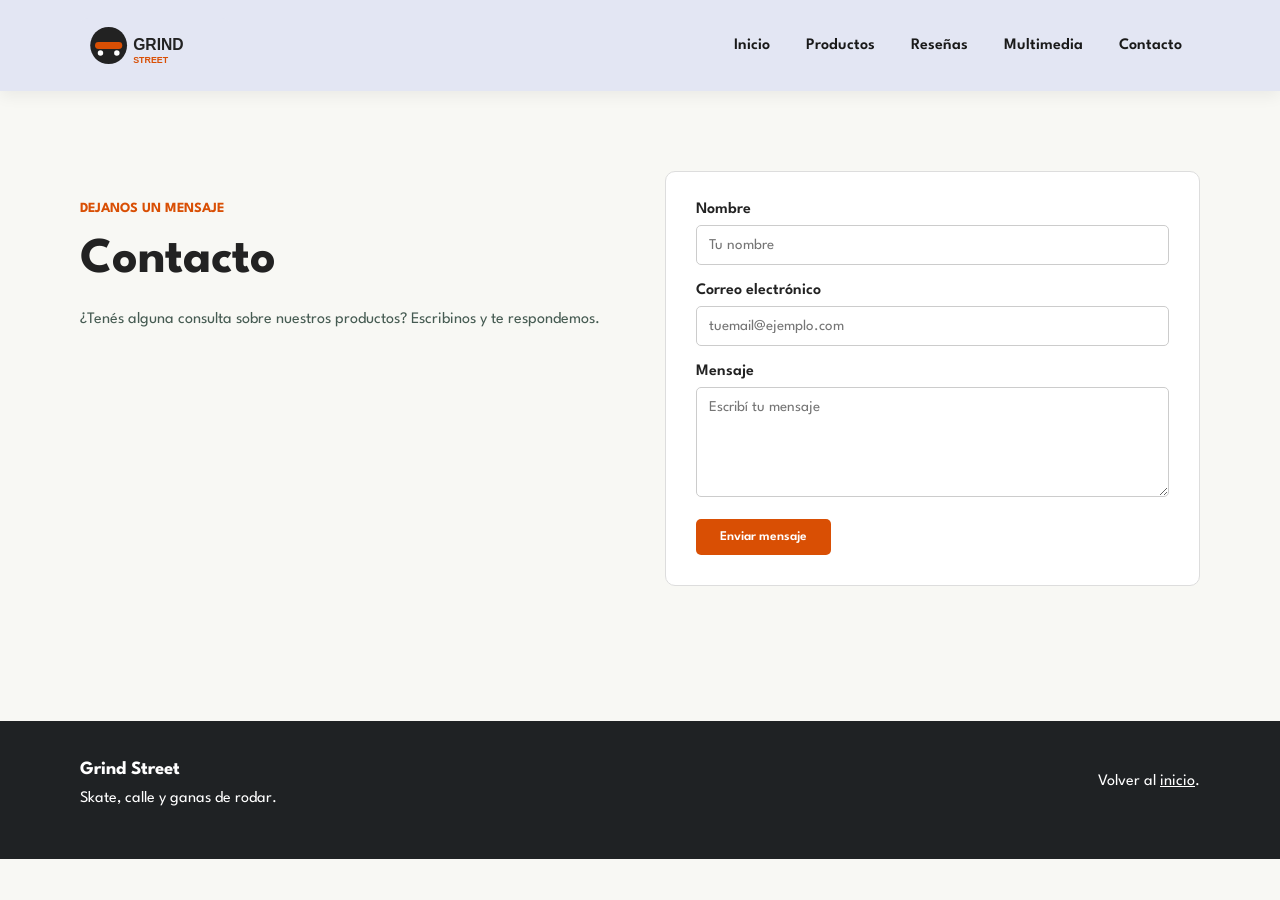
<file: pages/contacto.html>
<!DOCTYPE html>
<html lang="es">

<head>
    <meta charset="UTF-8">
    <meta name="viewport" content="width=device-width, initial-scale=1.0">
    <title>Contacto | Grind Street</title>
    <link rel="stylesheet" href="../styles.css">
</head>

<body>

    <header class="header">
        <a href="../index.html" class="logo-link">
            <img src="../img/logo.svg" alt="Logo de Grind Street">
        </a>

        <nav>
            <ul class="navbar">
                <li><a href="../index.html#inicio">Inicio</a></li>
                <li><a href="../index.html#productos">Productos</a></li>
                <li><a href="../index.html#resenas">Reseñas</a></li>
                <li><a href="../index.html#multimedia">Multimedia</a></li>
                <li><a href="contacto.html">Contacto</a></li>
            </ul>
        </nav>
    </header>

    <main>
        <section class="contacto-section">
            <div class="contacto-info">
                <span>DEJANOS UN MENSAJE</span>
                <h1>Contacto</h1>
                <p>¿Tenés alguna consulta sobre nuestros productos? Escribinos y te respondemos.</p>
            </div>

            <div class="contacto-formulario">
                <form action="https://formspree.io/f/mppqdjkk" method="POST">
                    <label for="nombre">Nombre</label>
                    <input type="text" id="nombre" name="nombre" placeholder="Tu nombre" required>

                    <label for="email">Correo electrónico</label>
                    <input type="email" id="email" name="email" placeholder="tuemail@ejemplo.com" required>

                    <label for="mensaje">Mensaje</label>
                    <textarea id="mensaje" name="mensaje" rows="6" placeholder="Escribí tu mensaje" required></textarea>

                    <button type="submit">Enviar mensaje</button>
                </form>
            </div>
        </section>
    </main>

    <footer class="footer">
        <div>
            <h3>Grind Street</h3>
            <p>Skate, calle y ganas de rodar.</p>
        </div>
        <div>
            <p>Volver al <a href="../index.html">inicio</a>.</p>
        </div>
    </footer>

</body>

</html>
</file>
<file: styles.css>
/* Google Fonts - Fuente principal del proyecto */
@import url("https://fonts.googleapis.com/css2?family=Spartan:wght@100;200;300;400;500;600;700;800;900&display=swap");

* {
    margin: 0;
    padding: 0;
    box-sizing: border-box;
    font-family: "Spartan", sans-serif;
}


h1 {
    font-size: 50px;
    line-height: 64px;
    color: #222;
}

h2 {
    font-size: 40px;
    line-height: 48px;
    color: #222;
}

h3 {
    color: #222;
}

h4 {
    font-size: 20px;
    color: #222;
}

p {
    font-size: 16px;
    color: #465b52;
    margin: 15px 0 20px 0;
    line-height: 1.6;
}

body {
    width: 100%;
    background-color: #f8f8f4;
}

.section-p1 {
    padding: 70px 80px;
}



.header {
    display: flex;
    justify-content: space-between;
    align-items: center;
    padding: 18px 80px;
    background-color: #e3e6f3;
    box-shadow: 0 5px 15px rgba(0, 0, 0, 0.06);
    z-index: 999;
    position: sticky;
    top: 0;
    left: 0;
}

.logo-link img {
    width: 150px;
    display: block;
}

.navbar {
    display: flex;
    justify-content: center;
    align-items: center;
    flex-wrap: wrap;
}

.navbar li {
    list-style: none;
    padding: 0 18px;
}

.navbar a {
    text-decoration: none;
    font-size: 1rem;
    font-weight: 600;
    color: #1a1a1a;
}

.navbar a:hover {
    color: #d94f04;
}



.hero {
    background-image: linear-gradient(rgba(248, 248, 244, 0.15), rgba(248, 248, 244, 0.15)), url('./img/hero-skate.svg');
    display: flex;
    justify-content: flex-end;
    align-items: center;
    min-height: 78vh;
    width: 100%;
    background-size: cover;
    background-position: center;
    padding: 0 80px;
}

.hero .hero-content {
    width: 48%;
    display: flex;
    flex-direction: column;
    align-items: flex-end;
    text-align: right;
}

.hero .hero-content h4 {
    color: #d94f04;
    margin-bottom: 10px;
    font-size: 1rem;
}

.hero .hero-content h2 {
    color: #222;
    font-size: 2.4rem;
    margin-bottom: 10px;
}

.hero .hero-content h1 {
    color: #d94f04;
    font-size: 3rem;
    margin-bottom: 15px;
}

.hero .hero-content p {
    color: #444;
    max-width: 520px;
}

.hero-button {
    background-color: #d94f04;
    color: white;
    padding: 12px 25px;
    border-radius: 5px;
    text-decoration: none;
    font-weight: 600;
    display: inline-block;
}

.hero-button:hover {
    background-color: #b83f00;
}



.section-title {
    text-align: center;
    max-width: 700px;
    margin: 0 auto 35px;
}

.section-title p {
    margin-bottom: 0;
}



.products-section {
    background-color: #ffffff;
}

.products-container {
    display: flex;
    justify-content: center;
    gap: 25px;
    flex-wrap: wrap;
}

.product-card {
    background-color: #f8f8f4;
    border: 1px solid #dddddd;
    border-radius: 10px;
    overflow: hidden;
    width: 260px;
}

.product-card img {
    width: 100%;
    height: 200px;
    object-fit: cover;
    display: block;
}

.product-info {
    padding: 20px;
}

.product-info span {
    color: #d94f04;
    font-size: 14px;
    font-weight: 700;
}

.product-info h3 {
    margin: 8px 0;
}

.product-info p {
    font-size: 14px;
    margin: 10px 0;
}

.product-info strong {
    color: #222;
    font-size: 18px;
}



.reviews-section {
    background-color: #ecebe4;
}

.reviews-grid {
    display: grid;
    grid-template-columns: repeat(3, 1fr);
    gap: 25px;
    max-width: 1100px;
    margin: 0 auto;
}

.review-card {
    background-color: #ffffff;
    border-radius: 10px;
    padding: 30px;
    border: 1px solid #dddddd;
}

.review-card h3 {
    margin-bottom: 10px;
}

.review-card p {
    margin-bottom: 15px;
}

.review-card span {
    font-weight: 700;
    color: #d94f04;
}

/* ============================================================
   MULTIMEDIA
   ============================================================ */

.multimedia-section {
    background-color: #ffffff;
}

.multimedia-image {
    max-width: 1000px;
    margin: 0 auto;
}

.multimedia-image img {
    width: 100%;
    display: block;
    border-radius: 10px;
}



.contacto-section {
    display: flex;
    justify-content: space-between;
    gap: 50px;
    padding: 80px;
    min-height: 70vh;
}

.contacto-info,
.contacto-formulario {
    width: 48%;
}

.contacto-info {
    padding-top: 30px;
}

.contacto-info span {
    color: #d94f04;
    font-size: 14px;
    font-weight: 700;
}

.contacto-info h1 {
    margin: 12px 0;
}

.contacto-formulario form {
    background-color: #ffffff;
    border: 1px solid #dddddd;
    border-radius: 10px;
    padding: 30px;
}

.contacto-formulario label {
    display: block;
    margin: 0 0 8px;
    font-weight: 600;
    color: #222;
}

.contacto-formulario input,
.contacto-formulario textarea {
    width: 100%;
    padding: 12px;
    margin-bottom: 18px;
    border: 1px solid #cccccc;
    border-radius: 5px;
    font-size: 15px;
}

.contacto-formulario textarea {
    resize: vertical;
}

.contacto-formulario button {
    background-color: #d94f04;
    color: white;
    padding: 12px 24px;
    border: none;
    border-radius: 5px;
    cursor: pointer;
    font-weight: 600;
}

.contacto-formulario button:hover {
    background-color: #b83f00;
}



.footer {
    background-color: #1f2224;
    padding: 40px 80px;
    display: flex;
    justify-content: space-between;
    gap: 30px;
}

.footer h3,
.footer p,
.footer a {
    color: #ffffff;
}

.footer p {
    margin: 8px 0;
}



@media (max-width: 992px) {
    .header {
        padding: 18px 40px;
    }

    .navbar li {
        padding: 0 10px;
    }

    .hero {
        min-height: 70vh;
        padding: 0 50px;
    }

    .hero .hero-content {
        width: 55%;
    }

    .contacto-section {
        padding: 60px 50px;
    }
}

@media (max-width: 768px) {
    .section-p1 {
        padding: 50px 25px;
    }

    .header {
        padding: 15px 25px;
        flex-direction: column;
        gap: 15px;
    }

    .navbar {
        gap: 10px;
    }

    .navbar li {
        padding: 0 6px;
    }

    .navbar a {
        font-size: 14px;
    }

    .hero {
        min-height: 65vh;
        padding: 40px 25px;
        justify-content: center;
        background-position: center;
    }

    .hero .hero-content {
        width: 90%;
        align-items: center;
        text-align: center;
    }

    .hero .hero-content h2 {
        font-size: 1.9rem;
    }

    .hero .hero-content h1 {
        font-size: 2.4rem;
    }

    .products-container {
        gap: 18px;
    }

    .reviews-grid {
        grid-template-columns: 1fr;
    }

    .contacto-section {
        flex-direction: column;
        padding: 50px 25px;
    }

    .contacto-info,
    .contacto-formulario {
        width: 100%;
    }

    .footer {
        flex-direction: column;
        padding: 35px 25px;
    }
}

@media (max-width: 576px) {
    h1 {
        font-size: 38px;
        line-height: 46px;
    }

    h2 {
        font-size: 30px;
        line-height: 38px;
    }

    .navbar {
        justify-content: center;
    }

    .hero {
        min-height: 60vh;
    }

    .hero .hero-content h4 {
        font-size: 0.85rem;
    }

    .hero .hero-content h2 {
        font-size: 1.5rem;
    }

    .hero .hero-content h1 {
        font-size: 2rem;
    }

    .hero .hero-content p {
        font-size: 14px;
    }

    .contacto-formulario form {
        padding: 20px;
    }
}
</file>
